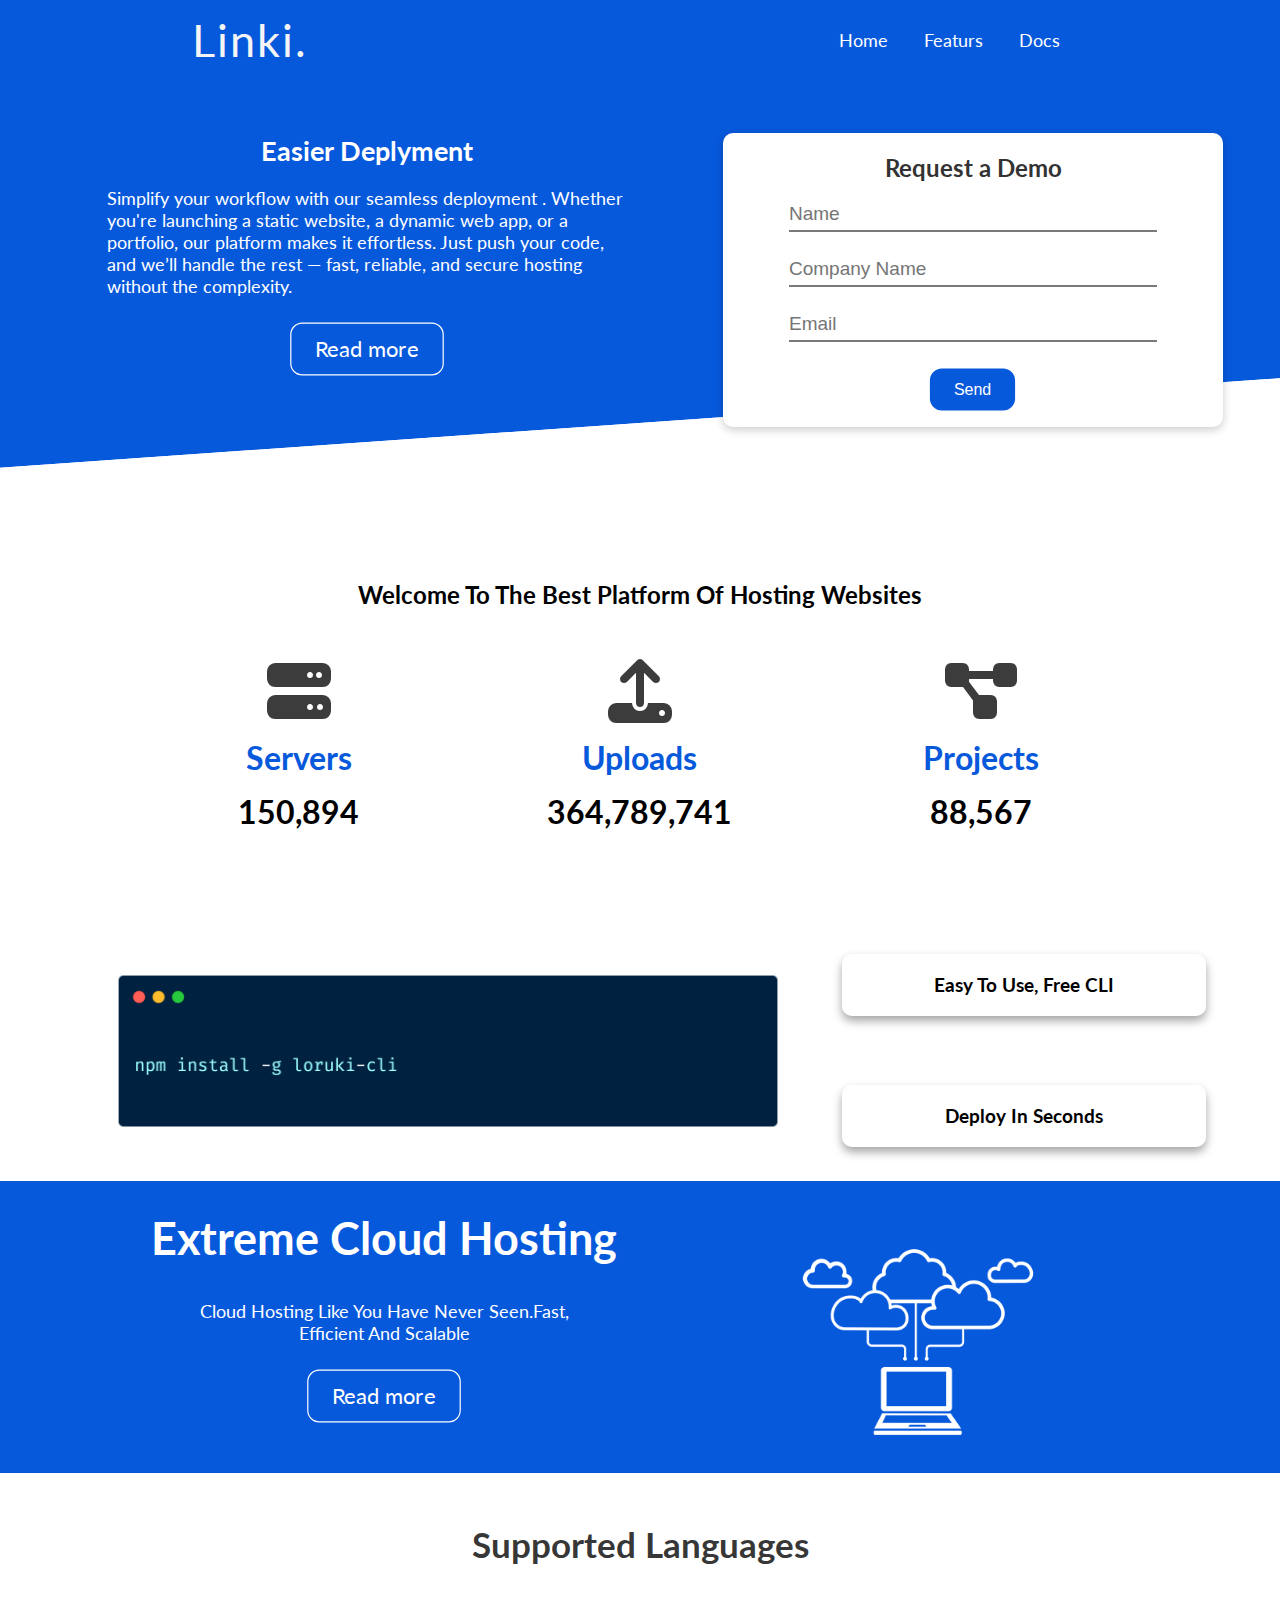
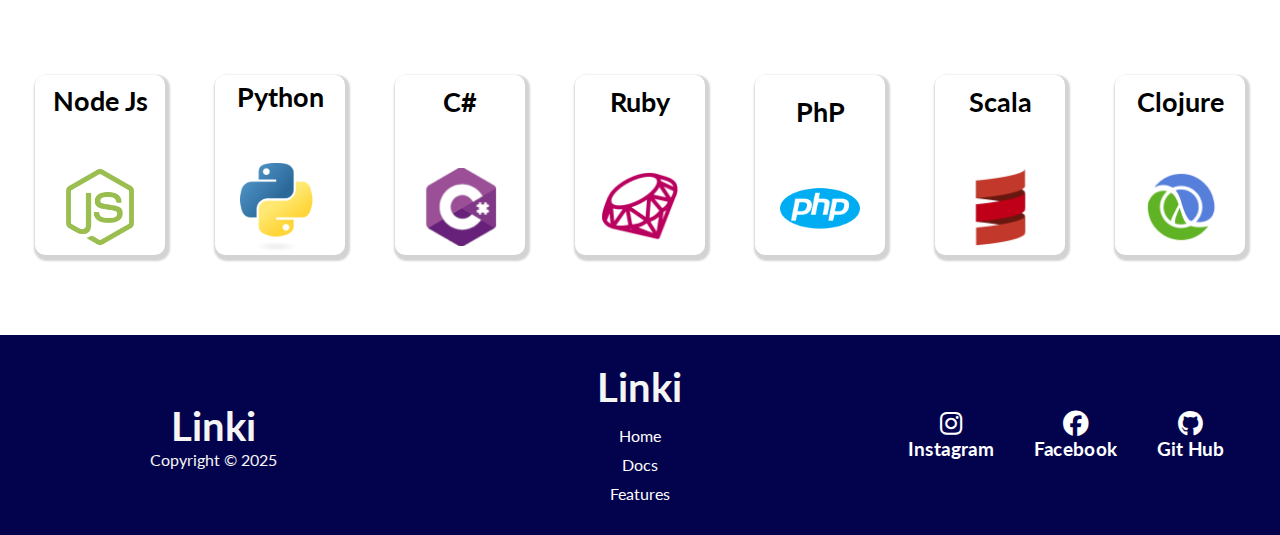
<file: index.html>
<!DOCTYPE html>
<html lang="en">
<head>
    <meta charset="UTF-8">
    <meta name="viewport" content="width=device-width, initial-scale=1.0">
    <link rel="icon"  href="images/favicon.png">
    <link rel="stylesheet" href="styles/styles.css">
    <link rel="stylesheet" href="styles/utilities.css">
    <link rel="stylesheet" href="https://cdnjs.cloudflare.com/ajax/libs/font-awesome/6.7.2/css/all.min.css" integrity="sha512-Evv84Mr4kqVGRNSgIGL/F/aIDqQb7xQ2vcrdIwxfjThSH8CSR7PBEakCr51Ck+w+/U6swU2Im1vVX0SVk9ABhg==" crossorigin="anonymous" referrerpolicy="no-referrer" />
    <title>Premier Projet</title>
</head>
<body>
   <div class="navbar flex">
    <div class="contain flex">
        <p>Linki.</p>
        <ul class="flex">
            <li><a href="index.html">Home</a></li>
            <li><a href="features.html">Featurs</a></li>
            <li><a href="docs.html">Docs</a></li>
        </ul>
    </div>
   </div> 
   <section class="show">
    <div class="show-container grid">
        <div class="text show-container-text flex">
            <h2>Easier Deplyment</h2>
            <p>Simplify your workflow with our seamless deployment 
                . Whether you're launching a static website,
                 a dynamic web app, or a portfolio, our platform 
                 makes it effortless. Just push your code, and we’ll 
                 handle the rest — fast, reliable, and secure hosting 
                 without the complexity.</p>
                 <div class="btn"><a href="#">Read more</a></div>
        </div>
        <div class="show-container-form card flex">
            <h2>Request a Demo</h2>
            <form class="flex">
                <input required type="tetx" placeholder="Name" name="Name"/>
                <input required type="text" placeholder="Company Name" name="companyname"/>
                <input required type="email" placeholder="Email" name="email"/>
                <button class="btn"><a href="#">Send</a></button>
            </form>
            
        </div>
    </div>
   </section>
   <section class="stats-show flex">
    <div class="show-stats-container flex ">
        <h2>Welcome To The Best Platform Of Hosting Websites</h2>
        <div class="stats grid">
            <div class="stat-card flex">
                <i class="fas fa-server fa-4x" style="color: rgba(0, 0, 0, 0.765);"></i>
                <h4>Servers</h4>
                <h3>150,894</h3>
            </div>
             <div class="stat-card flex">
                <i class="fas fa-upload fa-4x" style="color: rgba(0, 0, 0, 0.765);"></i>
                <h4>Uploads</h4>
                <h3>364,789,741</h3>
            </div>
             <div class="stat-card flex">
                <i class="fas fa-project-diagram fa-4x" style="color: rgba(0, 0, 0, 0.765);"></i>
                <h4>Projects</h4>
                <h3>88,567</h3>
            </div>
        </div>
        
    </div>
   </section>
   <section class="cli flex">
    <div class="contain grid ">
        <img src="images/cli.png">
        <div class="card"><h3>Easy To Use, Free CLI</h3></div>
        <div class="card"><h3>Deploy In Seconds</h3></div>
    </div>
   </section>
   <section class="flex cloud">
    <div class="contain grid">
        <div class="text flex">
            <h1>Extreme Cloud Hosting</h1>
            <p style='text-align: center;'>Cloud Hosting Like You Have Never Seen.Fast, Efficient And Scalable</p>
            <div class="btn">Read more</div>
        </div>
        
        <img src="images/cloud.png">
       
    </div>
   </section>
   <section class="languages flex">
    <div class="contain flex">
        <h1>Supported Languages</h1>
        <div class="card-languages flex">
            <div class="card flex">
                <h3>Node Js</h3>
                <img src="images/logos/js.png">
            </div>
            <div class="card flex">
                <h3>Python</h3>
                <img src="images/logos/Python-logo-notext.svg.png">
            </div>
            <div class="card flex">
                <h3>C#</h3>
                <img src="images/logos/csharp.png">
            </div>
            <div class="card flex">
                <h3>Ruby</h3>
                <img src="images/logos/ruby.png">
            </div>
            <div class="card flex">
                <h3>PhP</h3>
                <img src="images/logos/php.png">
            </div>
            <div class="card flex">
                <h3>Scala</h3>
                <img src="images/logos/scala.png">
            </div>
            <div class="card flex">
                <h3>Clojure</h3>
                <img src="images/logos/clojure.png">
            </div>
        
        </div>
    </div>
   </section>
   <footer>
    <div class="contain grid">
        <div class="footer-text">
            <h1>Linki</h1>
            <p>Copyright &copy; 2025</p>
        </div>
        <nav>
            <h1>Linki</h1>
            <ul>
                <li><a href="index.html">Home</a></li>
                <li><a href="docs.html">Docs</a></li>
                <li><a href="features.html">Features</a></li>
            </ul>
        </nav>
        <div class="footer-social flex" style="gap:50px;">
           <div class="flex"> <a href="https://www.instagram.com/salim_bck/"><i class="fab fa-2x fa-instagram"></i><h2>Instagram</h2></a></div>
            <div class="flex"><a href="https://www.facebook.com/salim.bouchakour.965"><i class="fab fa-2x fa-facebook"></i><h2>Facebook</h2></a></div>
           <div class="flex"><a href="https://github.com/salimWebdev"><i class="fab fa-2x fa-github"></i><h2>Git Hub</h2></a></div>
        </div>
    </div>
   </footer>
</body>
</html>
</file>
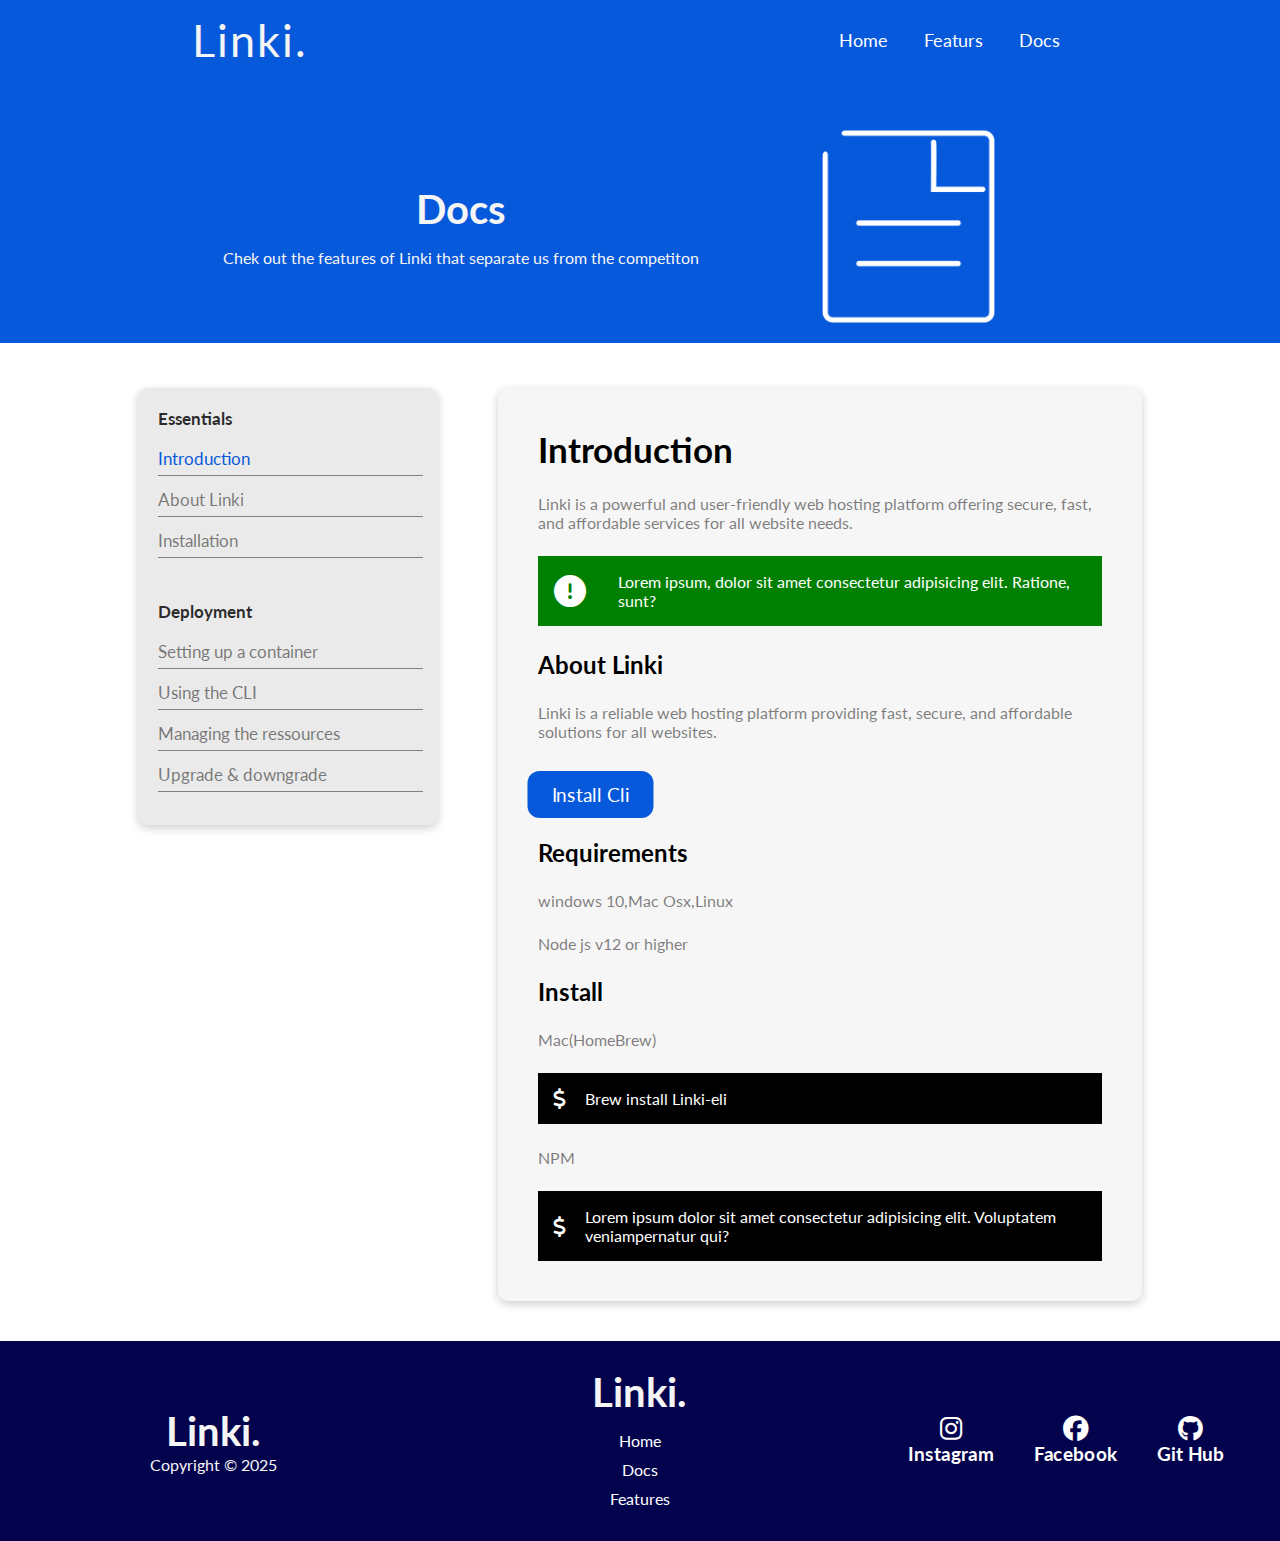
<file: docs.html>
<!DOCTYPE html>
<html lang="en">
<head>
    <meta charset="UTF-8">
    <meta name="viewport" content="width=device-width, initial-scale=1.0">
    <link rel="icon"  href="images/favicon.png">
    <link rel="stylesheet" href="styles/styles.css">
    <link rel="stylesheet" href="styles/utilities.css">
    <link rel="stylesheet" href="https://cdnjs.cloudflare.com/ajax/libs/font-awesome/6.7.2/css/all.min.css" integrity="sha512-Evv84Mr4kqVGRNSgIGL/F/aIDqQb7xQ2vcrdIwxfjThSH8CSR7PBEakCr51Ck+w+/U6swU2Im1vVX0SVk9ABhg==" crossorigin="anonymous" referrerpolicy="no-referrer" />
    <title>Premier Projet</title>
</head>
<body>
   <div class="navbar flex">
    <div class="contain flex">
        <p>Linki.</p>
        <ul class="flex">
            <li><a href="index.html">Home</a></li>
            <li><a href="features.html">Featurs</a></li>
            <li><a href="docs.html">Docs</a></li>
        </ul>
    </div>
   </div>
   <section class=" flex docs cloud" style="height: auto;">
        <div class="contain grid" style="justify-content: space-evenly; width: 70%;">
            <div class="flex txt"  style="flex-direction: column; text-align: center;">
            <h1 style=" font-size:40px;">Docs</h1>
            <p>Chek out the features of Linki that separate us from the competiton</p>
            </div>
            <div class="flex"><img src="images/docs.png"  style="width: 65%;"></div>
        </div>
    </section>
    
        <section class="flex docs-installlation">
            <div class="contain grid">
                <nav class=" nav-docs card">
                    <div>
                        <h3>Essentials</h3>
                        <ul>
                            <a href="#Introduction" style="color: var(--main-color);"><li>Introduction</li></a>
                            <a href="#about-liki"><li>About Linki</li></a>
                            <a href="#installation"><li>Installation</li></a>
                        </ul>
                    </div>
                    <div>
                        <h3>Deployment</h3>
                        <ul>
                            <a href="#cli-installation"><li>Setting up a container</li></a>
                           <a href="#cli-installation"> <li>Using the CLI</li></a>
                           <a href="#requ"> <li>Managing the ressources</li></a>
                            <a href="#up&down"><li>Upgrade & downgrade</li></a>
                        </ul>
                    </div>
                </nav>
                <div class="to-install flex card">
                    <h1 id="Introduction">Introduction</h1>
                    <p>Linki is a powerful and user-friendly web hosting platform offering secure, fast, and affordable services for all website needs.</p>
                    <p id="AboutLinki" class="flex"><i class="fas fa-exclamation-circle fa-2x"></i>Lorem ipsum, dolor sit amet consectetur adipisicing elit. Ratione, sunt?</p>
                    <h2 id="about-liki">About Linki</h2>
                    <p id="cli-installation">Linki is a reliable web hosting platform providing fast, secure, and affordable solutions for all websites.</p>
                    <div class="btn" id="Installation "><a href="#">Install Cli</a></div>
                    <h2 id="requ">Requirements</h2>
                    <p>windows 10,Mac Osx,Linux</p>
                    <p>Node js v12 or higher</p>
                    <h2 id="up&down">Install</h2>
                    <p class="text-install">Mac(HomeBrew)</p>
                    <div class="to-copy flex"><i style="scale:1.3" class="fas fa-dollar-sign fa-1x"></i><p>Brew install Linki-eli</p></div>
                     <p class="text-install">NPM</p>
                    <div class="to-copy flex"><i style="scale:1.3"class="fas fa-dollar-sign fa-1x"></i><p>Lorem ipsum dolor sit amet consectetur adipisicing elit. Voluptatem veniampernatur qui?</p></div>
                </div>
            </div>
        </section>
   <footer>
    <div class="contain grid">
        <div class="footer-text">
            <h1>Linki.</h1>
            <p>Copyright &copy; 2025</p>
        </div>
        <nav>
            <h1>Linki.</h1>
            <ul>
                <li><a href="index.html">Home</a></li>
                <li><a href="docs.html">Docs</a></li>
                <li><a href="features.html  ">Features</a></li>
            </ul>
        </nav>
        <div class="footer-social flex" style="gap:50px;">
           <div class="flex"> <a href="https://www.instagram.com/salim_bck/"><i class="fab fa-2x fa-instagram"></i><h2>Instagram</h2></a></div>
            <div class="flex"><a href="https://www.facebook.com/salim.bouchakour.965"><i class="fab fa-2x fa-facebook"></i><h2>Facebook</h2></a></div>
           <div class="flex"><a href="https://github.com/salimWebdev"><i class="fab fa-2x fa-github"></i><h2>Git Hub</h2></a></div>
        </div>
    </div>
   </footer>
</body>
</html>
</file>
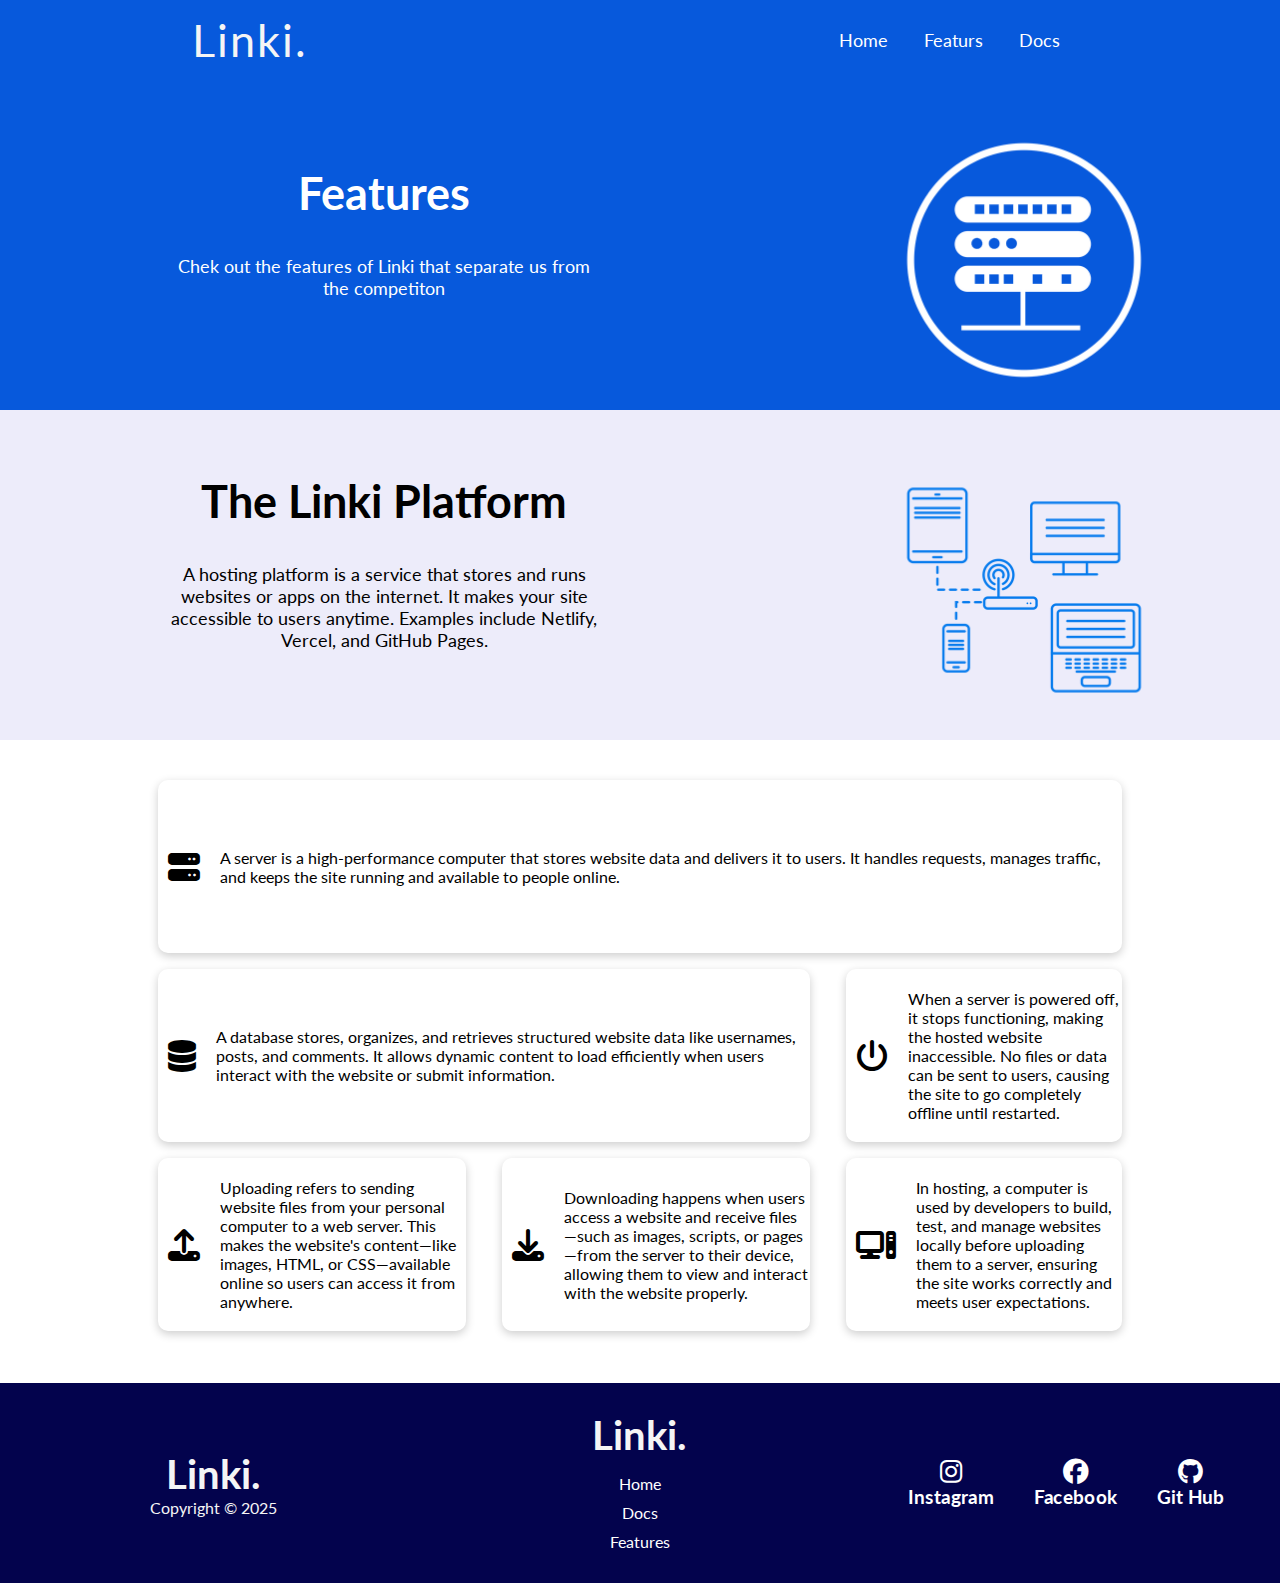
<file: features.html>
<!DOCTYPE html>
<html lang="en">
<head>
    <meta charset="UTF-8">
    <meta name="viewport" content="width=device-width, initial-scale=1.0">
    <link rel="stylesheet" href="styles/styles.css">
    <link rel="stylesheet" href="styles/utilities.css">
    <link rel="stylesheet" href="https://cdnjs.cloudflare.com/ajax/libs/font-awesome/6.7.2/css/all.min.css" integrity="sha512-Evv84Mr4kqVGRNSgIGL/F/aIDqQb7xQ2vcrdIwxfjThSH8CSR7PBEakCr51Ck+w+/U6swU2Im1vVX0SVk9ABhg==" crossorigin="anonymous" referrerpolicy="no-referrer" />
    <link rel="icon"  href="images/favicon.png">
    <title>Premier Projet</title>
</head>
<body>
   <div class="navbar flex">
    <div class="contain flex">
        <p>Linki.</p>
        <ul class="flex">
            <li><a href="index.html">Home</a></li>
            <li><a href="features.html">Featurs</a></li>
            <li><a href="docs.html">Docs</a></li>
        </ul>
    </div>
   </div> 
   <section class=" flex cloud">
   <div class="contain grid">
        <div class="text flex">
            <h1>Features</h1>
            <p style="text-align: center;">Chek out the features of Linki that separate us from the competiton</p>
            </div>
            <img src="images/server.png" style="scale: 0.85; justify-self: center;">
    </div>
    </section>
    <section class=" flex cloud" style="background-color:rgb(237, 236, 250);">
   <div class="contain grid">
        <div class="text flex" style="color:black;">
            <h1>The Linki Platform</h1>
            <p style="text-align: center;">A hosting platform is a service that stores and runs websites or apps on the internet. It makes your site accessible to users anytime. Examples include Netlify, Vercel, and GitHub Pages.</p>
        </div>
        <img src="images/server2.png" style=" scale: 0.85; justify-self: center;">
    </div>
    </section>
    <section class="specifications ">
        <div class="contain grid flex">
            <div class="card flex">
                <i style="color: black;" class="fas fa-server fa-2x"></i>
                <p>A server is a high-performance computer that stores website data and delivers it to users. It handles requests, manages traffic, and keeps the site running and available to people online.</p>
            </div>
            <div class="card flex">
                <i style="color: black;" class="fas fa-database fa-2x"></i>
                <p>A database stores, organizes, and retrieves structured website data like usernames, posts, and comments. It allows dynamic content to load efficiently when users interact with the website or submit information.</p>
            </div>
            <div class="card flex">
                <i style="color: black;" class="fas fa-power-off fa-2x"></i>
                <p>When a server is powered off, it stops functioning, making the hosted website inaccessible. No files or data can be sent to users, causing the site to go completely offline until restarted.</p>
            </div>
            <div class="card flex">
                <i  style="color: black;"class="fas fa-upload fa-2x"></i>
                <p>Uploading refers to sending website files from your personal computer to a web server. This makes the website's content—like images, HTML, or CSS—available online so users can access it from anywhere.</p>
            </div>
            <div class="card flex">
                <i style="color: black;" class="fas fa-download fa-2x"></i>
                <p>Downloading happens when users access a website and receive files—such as images, scripts, or pages—from the server to their device, allowing them to view and interact with the website properly.</p>
            </div>
            <div class="card flex">
                <i style="color: black;" class="fas fa-computer fa-2x"></i>
                <p>In hosting, a computer is used by developers to build, test, and manage websites locally before uploading them to a server, ensuring the site works correctly and meets user expectations.

</p>
            </div>
        </div>
        <div class="contain grid">
    </section>
   <footer>
    <div class="contain grid">
        <div class="footer-text">
            <h1>Linki.</h1>
            <p>Copyright &copy; 2025</p>
        </div>
        <nav>
            <h1>Linki.</h1>
            <ul>
                <li><a href="index.html">Home</a></li>
                <li><a href="docs.html">Docs</a></li>
                <li><a href="features.html  ">Features</a></li>
            </ul>
        </nav>
        <div class="footer-social flex" style="gap:50px;">
           <div class="flex"> <a href="https://www.instagram.com/salim_bck/"><i class="fab fa-2x fa-instagram"></i><h2>Instagram</h2></a></div>
            <div class="flex"><a href="https://www.facebook.com/salim.bouchakour.965"><i class="fab fa-2x fa-facebook"></i><h2>Facebook</h2></a></div>
           <div class="flex"><a href="https://github.com/salimWebdev"><i class="fab fa-2x fa-github"></i><h2>Git Hub</h2></a></div>
        </div>
    </div>
   </footer>
</body>
</html>
</file>
<file: styles/styles.css>
@import url('https://fonts.googleapis.com/css2?family=Lato:ital,wght@0,100;0,300;0,400;0,700;0,900;1,100;1,300;1,400;1,700;1,900&display=swap');

*{
    box-sizing: border-box;
    margin: 0;
    padding: 0;
   
}
body{
    font-family: 'Lato',serif;
}
.navbar{
background-color: var(--main-color);
color: var(--main-color);
height: 80px;
width: 100%;

}
.navbar .contain{
    max-width: 70%;
}
.navbar p{
    letter-spacing: 2px;
    font-size: 45px;
    transition: .1s;
}
.navbar p:hover{
    scale: 0.9;
}

.navbar .contain.flex{
    justify-content: space-between;
}
ul{
    list-style-type: none;
    padding: 5px;
    margin: 0px 5px;
    
}

.navbar a {
    margin: 5px 13px;
    color: white;
    text-decoration: none;
    font-size: 18px;
    font-weight:15px ;
     transition: .1s;
     padding: 5px;
}


.navbar ul li a:hover{
   
    border-bottom: 2px white solid ;
}

.show{
    background-color:var(--main-color);
    height: 400px;
    position: relative;
}
.show-container{
    height: 100%;
    padding-left:20px ;
    position: relative;
}
.show-container::before,
.show-container::after{
    content: '';
    height: 110px;
    position: absolute;
    bottom: -53px;
    right: 0;
    left: 0;
    background-color:rgb(255, 255, 255);
    -webkit-transform: skewY(-4deg);
    -moz-transform: skewY(-4deg);
    -ms-transform: skewY(-4deg);
}

.show-container.grid{
    grid-template-columns: 55% 45%;
}
.show-container-text{
     animation: slidInFromLeft 0.5s ease-in;
}
.show-container-form{
    margin-top: 20px;
    height:auto;
    width:90%;
    max-width: 500px;
    z-index: 5;
     animation: slidInFromRight 0.5s ease-in;
}

.show-container-form.flex {
    flex-direction: column;
}
form{
    flex-direction: column;
    gap: 15px;
}
.show-container-form.flex{
   justify-content: space-evenly;
   
}
form{
    gap: 20px;
    width: 100%;
    margin-top: 15px;
}
form input{
    outline: none;
    border:none;
    border-bottom: solid 2px rgba(0, 0, 0, 0.52);
    width: 80%; 
    height: 35px;
    font-size: 15px;
    font-size: 19px;

}


.show .btn a{
    text-decoration: none;
    color: white;
}
.btn:hover{
    background-color:#0d52c1b4;
}

.show-stats-container.flex{
    flex-direction: column;
    gap: 50px;
}
.stats-show{
    height: 350px;
    padding-top: 100px;
    margin-bottom: 70px;
}
.stats-show h3{
    font-size: 2rem;
}
.stats-show h4{
    font-size: 2rem;
}
.stat-card{
    flex-direction: column;
    gap: 15px;
}
.show-stats-container{
    width: 80%;
    height:100%;
}
.stats{
    width: 100%;
    text-align: center;
}
.stats h4{
    color: var(--main-color);
}
.stats.grid{
    grid-template-columns:repeat(3,1fr);
}
.cli .card{
    color: black;
    box-shadow: 0 5px 10px rgba(0, 0, 0, 0.355);
    background-color: rgba(255, 255, 255, 0.483);
    text-align: center;
}
.cli .contain{
    width: 90%;
      margin: 20px auto 0px auto;
}

.cli .grid{
    grid-template-columns: repeat(3,1fr);
    grid-template-rows: repeat(2,1fr);
}
.cli .grid > *:first-child{
    grid-column: 1 / span 2;
    grid-row: 1 /span 2;
}

.cloud{
    background-color: var(--main-color);
    padding-top: 30px;
}
.cloud h1{
   margin-bottom: 15px;
    font-size: 35px;
    text-align: center;
}
.cloud .grid{
    grid-template-columns: 60% 40%;
}
.cloud .text{
 width: 75%;
 justify-self: center;
}
.cloud img{
    width: 300px;
     
}

.languages{
padding-top: 50px;
}
.languages h1{
    font-size: 35px;
    color: rgba(0, 0, 0, 0.8);
}
.languages .contain.flex{
    flex-direction: column;
    justify-content: space-evenly;
    gap: 100px;

}
.card-languages{
   gap: 30px;
   margin-bottom: 70px;
}

.card-languages .card{
    color: black;
    font-size: 23px;
    box-shadow: rgba(0, 0, 0, 0.173) 2px 3px 2px 3px;
    transition: .1s;
    width: 100%;
  max-width: 130px;
    height: 180px;
    padding: 25px;
    box-sizing:border-box;
}
.card-languages .card.flex{
    flex-direction: column;
    gap: 50px;
    
}
.card-languages .card:hover{
    scale: 1.1;
}
.card-languages .card h3{
    text-wrap: nowrap;
}

.card-languages.flex{
    flex-wrap: wrap;
}
footer{
    
    height: 200px;
    background-color: rgb(3, 3, 77);
}
footer .contain{
    text-align: center;
}
footer .contain h1{
    font-family: 'lato';
    font-size: 40px;
}
footer .grid{
    grid-template-columns:repeat(3,1fr) ;
}
footer a{
    color: white;
    text-decoration: none;
}
footer nav li{
    margin-top: 10px;
}
.footer-social{
    scale: 0.8;
}
.specifications{
    height: auto;
    padding: 40px 25px 20px 25px;
   
}
.specifications .contain .card {
color: black;
height: 100%;
padding: 10px 0px 10px 10px;
}
.specifications .contain{
    width: 80%;
    justify-self: center;
}
.specifications .contain.grid{
    grid-template-columns: repeat(auto-fit,33.33%);
    grid-template-rows: repeat(3,1fr);
    justify-content: center;
    align-items: center;
    gap: 1rem;
}
.specifications .contain.grid > *:first-child{
    grid-column: 1 /span 3;
}
.specifications .contain.grid > *:nth-child(2){
    grid-column: 1 /span 2;
}
.specifications .card{
    gap: 20px;
    height: auto;
    width: auto;
}



.nav-docs h3{
    color: rgba(0, 0, 0, 0.83);
    font-size: 17px;
    padding-left: 10px;
    margin-bottom: 14px;
}
.nav-docs > *:first-child{
    margin-bottom: 25px;
}


.nav-docs a{
    text-decoration: none;
    color: rgba(0, 0, 0, 0.499); 
    font-size: 17px;
    transition: .1s;
}
.nav-docs a:hover,.nav-docs li:hover{
        border-bottom-color: var(--main-color) ;
        color: var(--main-color);
}
.nav-docs li{
    border-bottom: solid rgba(0, 0, 0, 0.449) 1.6px;
    margin-bottom: 13px;
    padding-bottom: 6px;
}
.nav-docs.card{
   background-color: #938e8e2f;
    padding: 20px 5px 15px 10px;
    height: auto;
    min-width: 300px;
}
.docs-installlation .grid{
    grid-template-columns: auto auto;
    gap: 2.5rem;
    align-items: flex-start;
}
.docs-installlation{
    margin:35px auto 30px auto ;
}
.docs-installlation .contain{
    width: 80%;
}
.to-install.card{
padding: 40px;
color: black;
}
.to-install h1{
    font-size: 35px;
}
.to-install p{
    color:rgba(0, 0, 0, 0.499);
}
.to-install .btn a{
    color: white;
    text-decoration: none;
}
#AboutLinki{
    justify-content: flex-start;
    gap: 2rem;
    width: 100%;
    padding: 16px;
    background-color:green ;
    color: white;
}
.to-copy.flex{
    justify-content: flex-start;
    gap: 1.3rem;
    
}
.to-copy{
    width: 100%;
    padding: 16px;
    background-color:rgb(0, 0, 0) ;
   
}
.to-copy p,i{
 color: white;
}
.to-install.flex{
    flex-direction: column;
    align-items: flex-start;
    gap: 1.5rem;
}
.to-install.card{
      background-color: #d1cdcd2f;
}
@keyframes slidInFromBottom {
    0%{
        transform: translateY(100%);
    }
    100%{
        transform: translateY(0);
    }
}
@keyframes slidInFromTop {
    0%{
        transform: translateY(-100%);
    }
    100%{
        transform: translateY(0);
    }
}
@keyframes slidInFromRight {
    0%{
        transform: translateX(100%);
    }
    100%{
        transform: translateX(0);
    }
}
@keyframes slidInFromLeft {
    0%{
        transform: translateX(-100%);
    }
    100%{
        transform: translateX(0);
    }
}
/*tablets*/
@media (max-width:876px){
    .navbar ul{
         animation: slidInFromTop 0.5s ease-in;
    }
    .navbar p{
         animation: slidInFromTop 0.5s ease-in;
    }
    .show{
        height: auto;
    }
    .show .grid{
        grid-template-columns: 1fr;
        grid-template-rows: 1fr;
        gap: 0px;
    }
    .show .card{
        width: 70%;
        justify-self: center;
    }
    .text{
        text-align: center;
        margin-top: 50px;
    }
    .cli .grid{
        grid-template-columns: 1fr;
       grid-template-rows: 50% 25% 25%;


    }
    .cli{
       height: 500px;
    }
     .cli .card{
        width: 80%;
        justify-self: center;
     }
     .cli img{
        justify-self:center ;
     }
    .cli .grid > *:first-child{
    grid-column:auto;
    grid-row: auto;
}
.cloud img{
    width: 100%;
}
.cloud h1{
    font-size: 40px;
}
.specifications .contain.grid{
    grid-template-columns: repeat(2,1fr);
    grid-template-rows: repeat(3,1fr);
}
.specifications .contain.grid > *:first-child{
    grid-column: auto;
    height: inherit;
}
.specifications .contain.grid > *:nth-child(2){
    grid-column: auto;
}

.docs-installlation .grid{
    grid-template-columns:1fr;
    gap: 2.5rem;
    align-items: flex-start;
}


}
/* Phone */
@media (max-width:750px){
   
.cloud .grid{
    grid-template-columns: 1fr;
}
.cloud img{
    width: 80%;
    justify-self: center;
}
.stats.grid{
    grid-template-columns: repeat(2,1fr);
    gap: 30px;
}
.stats >*:last-child{
    grid-column: 1/ span 2;
}
.navbar .contain.flex{
    flex-direction: column;
}
.navbar{
    height: auto;
    padding-top: 15px;
}
.navbar ul{
    background-color: rgba(0, 0, 0, 0.176);
    border-radius: 10px;
    padding: 10px;
    margin-top: 10px;
  
}

footer {
    height: auto;
    
}
footer .grid{
    grid-template-columns:1fr;
    grid-template-rows: repeat(3,fr);
    gap: 50px;
    justify-self: center;
}
.footer-social{
    scale: 0.9;
}
.specifications .contain.grid{
    grid-template-columns: repeat(1,1fr);
    grid-template-rows: repeat(6,1fr);
}

}
</file>
<file: styles/utilities.css>
:root{
    --main-color:rgb(7, 89, 220);
}
 .flex{
    display: flex;
    justify-content: center;
    align-items: center;
}
.text{
    color: white;
     height: 100%;
     gap: 20px;
     text-align: center;
     padding-bottom:55px ;
     text-align: left;
     font-size: 18px;
}

.btn{
    border: none;
    margin-top: 10px;
    scale:1.2;  
    padding: 10px 20px;
    border-radius: 10px;
    background-color: var(--main-color);
     transition: .2s;
     cursor: pointer;
}
.card{
background-color: #fff;
  color: #333;
  border-radius: 10px;
  box-shadow: 0 3px 10px rgba(0, 0, 0, 0.2);
  padding: 20px;
  margin: 10px;

}
.grid{
    display:grid;
    grid-template-columns: repeat(2,1fr);
    justify-content: center;
    align-items: center;
}
.contain{

    color:whitesmoke;
    width: 100%;
    height: 100%;
}
img{
 width: 100%;
}
.text .btn{
    border: solid 1px white;
}
.text .btn:hover{
background-color: #e5e5e57b;
}
.text .btn:active{
    background-color: #e5e5e595;
}
.text h1{
    font-size: 45px;
}
.text p{
    width: 75%;
}
.text.flex{
   flex-direction:column;
}
.div-image{
    justify-self: center;
}
</file>
